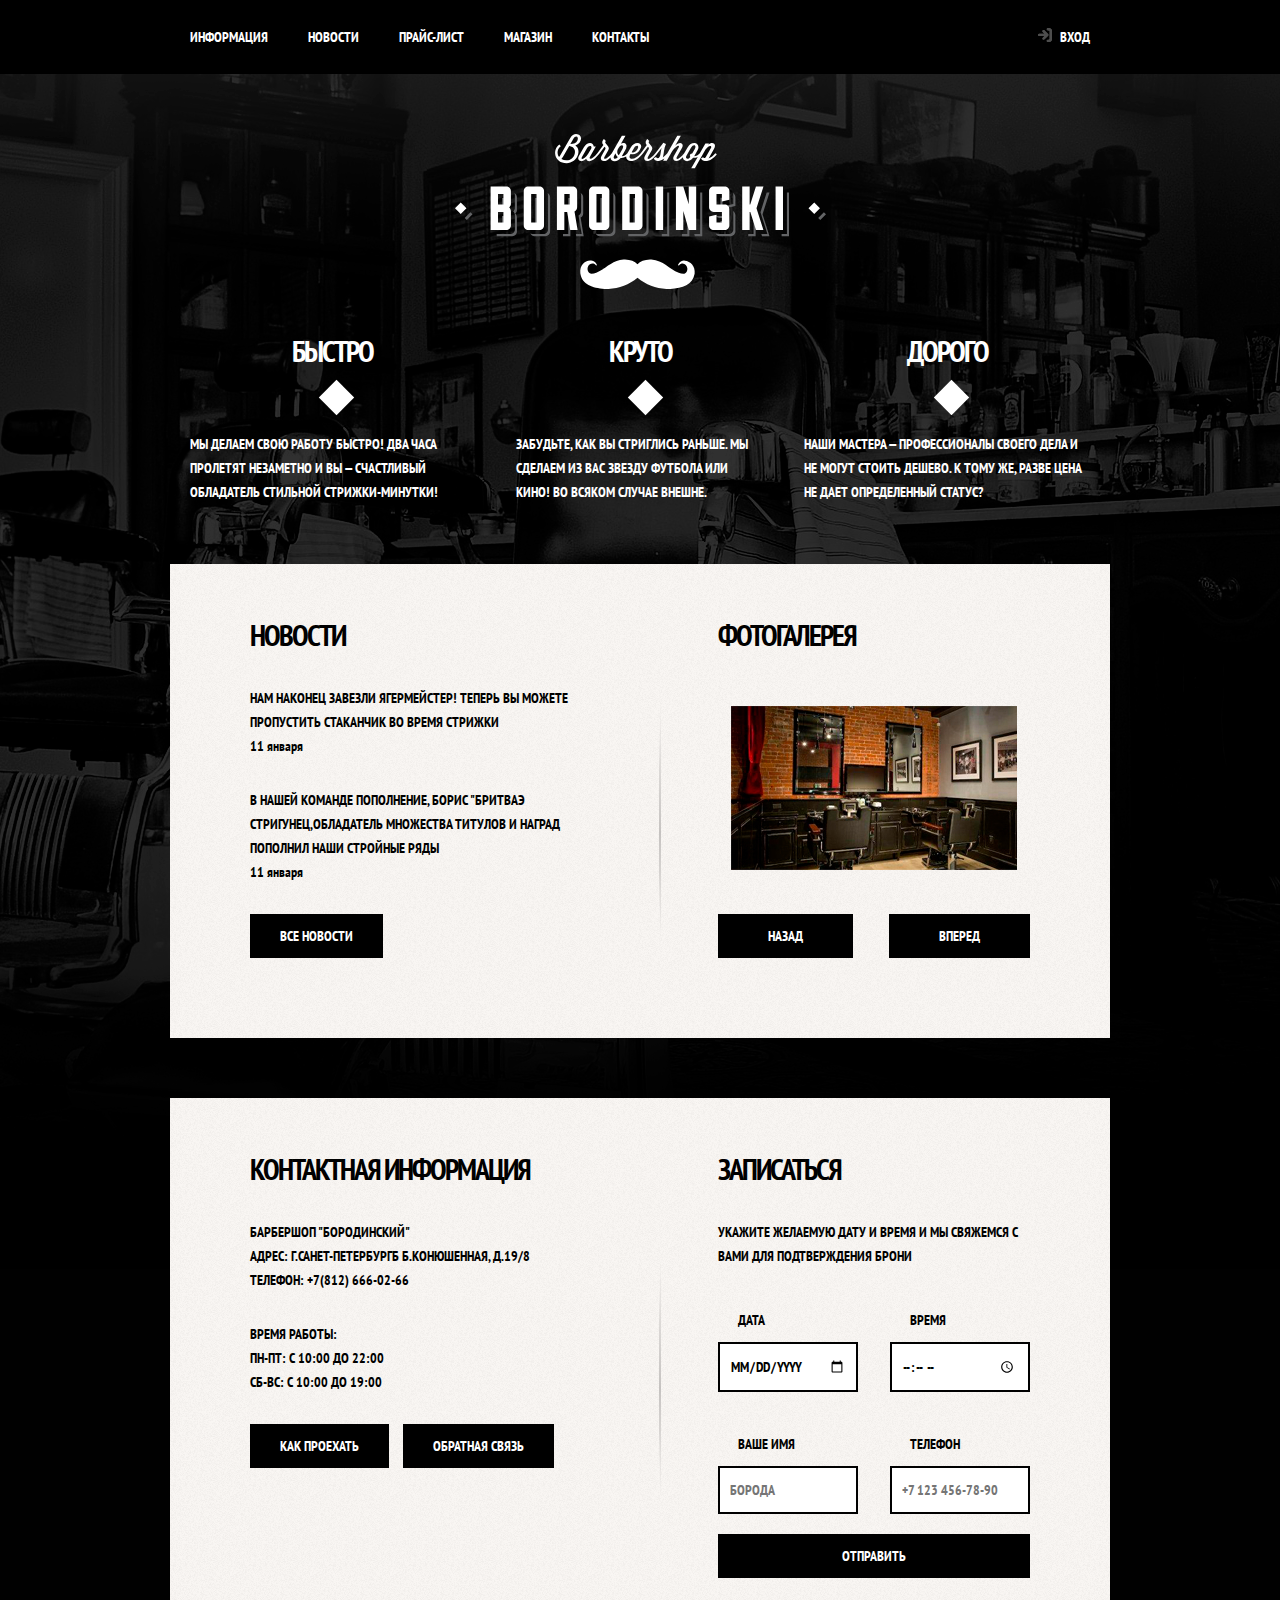
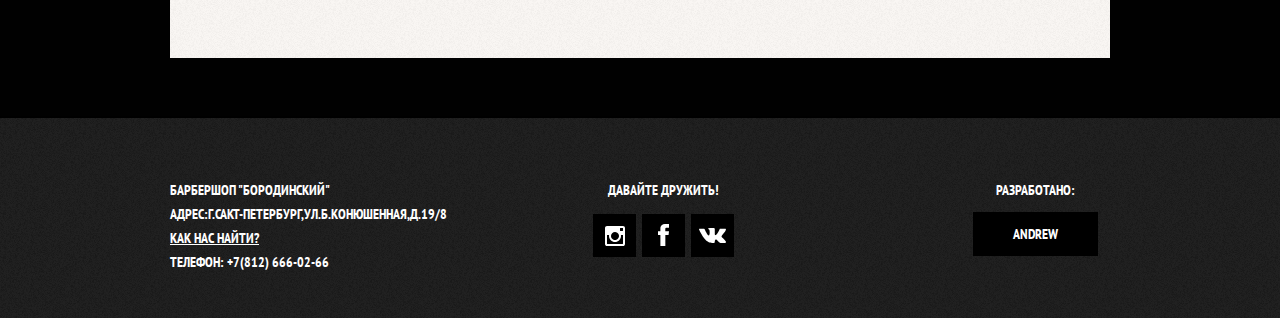
<file: index.html>
<!DOCTYPE html>
<html lang="en">
<head>
    <meta charset="UTF-8">
    <title>Title</title>
    <link rel="preconnect" href="https://fonts.gstatic.com">
    <link href="https://fonts.googleapis.com/css2?family=PT+Sans+Narrow:wght@700&display=swap" rel="stylesheet">
    <link rel="stylesheet" href="style.css">
</head>
<body>
<header>
    <div class="logo"><img src="img/logo-index.svg" alt="Бородинский"></div>
    <h1 class="visuallyhidden">Барбершоп Бородинский</h1>
    <div class="header-section">
    <div class="container">
        <nav class="nav-list">
            <ul class="menu-list">
                <li class="menu-item"><a href="index.html">информация</a></li>
                <li class="menu-item"><a href="">новости</a> </li>
                <li class="menu-item"><a href="pages/price.html">прайс-лист</a></li>
                <li class="menu-item"><a href="pages/catalog.html">магазин</a></li>
                <li class="menu-item"><a href="">контакты</a></li>
                <li class="menu-item">
                    <a href="?login=1">вход</a>
                </li>
            </ul>
        </nav>

    </div>
    </div>

</header>
<main>
    <div class="container">
    <section class="slogans">
    <article class="slogan">
        <h2>
        быстро
        </h2>
        <p>
            МЫ ДЕЛАЕМ СВОЮ РАБОТУ БЫСТРО! ДВА ЧАСА
            ПРОЛЕТЯТ НЕЗАМЕТНО И ВЫ — СЧАСТЛИВЫЙ
            ОБЛАДАТЕЛЬ СТИЛЬНОЙ СТРИЖКИ-МИНУТКИ!
        </p>
    </article>
    <article class="slogan">
        <h2>
            круто
        </h2>
        <p>
            ЗАБУДЬТЕ, КАК ВЫ СТРИГЛИСЬ РАНЬШЕ.
            МЫ СДЕЛАЕМ ИЗ ВАС ЗВЕЗДУ ФУТБОЛА ИЛИ КИНО!
            ВО ВСЯКОМ СЛУЧАЕ ВНЕШНЕ.
        </p>
    </article>
    <article class="slogan">
        <h2>
            дорого
        </h2>
        <p>
            НАШИ МАСТЕРА — ПРОФЕССИОНАЛЫ СВОЕГО ДЕЛА
            И     НЕ МОГУТ СТОИТЬ ДЕШЕВО. К ТОМУ ЖЕ, РАЗВЕ ЦЕНА
            НЕ ДАЕТ ОПРЕДЕЛЕННЫЙ СТАТУС?
        </p>
    </article>
    </section>
    <section class="info">
        <div class="news">
            <h2 class="">Новости</h2>
            <article class="">
                <p>
                    Нам наконец завезли ягермейстер! теперь вы можете пропустить стаканчик во время стрижки
                </p>
                <span>11 января</span>
            </article>
            <article class="">
                <p>
                   В нашей команде пополнение, борис "бритваЭ стригунец,обладатель множества титулов и наград пополнил наши стройные ряды
                </p>
                <span>11 января</span>
            </article>
            <a href="#" class="button hrefs"> все новости</a>
        </div>
        <div class="gallery ">
            <h2 class="">Фотогалерея</h2>
            <div class="gallery-screen ">
            </div>
            <div class="buttons">
                <button class="button">назад</button>
                <button class="button">вперед</button>
            </div>
        </div>
    </section>
    <section class="info">
        <div class="contacts">
            <h2>контактная информация</h2>
            <p>барбершоп "Бородинский" <br>
            адрес: г.санет-петербургб б.конюшенная, д.19/8 <br>
            телефон: +7(812) 666-02-66</p>
            <p>
                время работы: <br>
                пн-пт: с 10:00 до 22:00 <br>
                сб-вс: с 10:00 до 19:00 <br>
            </p>
            <div>
                <a href="?map=1" class="button hrefs">Как проехать</a>
                <a href="" class="button hrefs">обратная связь</a>
            </div>
        </div>
        <div class="writing">
            <h2>записаться</h2>
            <p>укажите желаемую дату и время и мы свяжемся с вами для подтверждения брони</p>
            <form action="" class="form_writing">
                <div>
                    <label for="date">дата</label>
                    <input type="date" id="date" placeholder="08.10.2017">
                </div>
                <div>  <label for="time">время</label>
                <input type="time" id="time" placeholder="10:00">
                </div>
                <div> <label for="name">Ваше имя</label>
                <input type="text" id="name" placeholder="Борода">
                </div>
                <div> <label for="tel">Телефон</label>
                <input type="tel" id="tel" placeholder="+7 123 456-78-90">
                </div>
                <a href="" class="button">отправить</a>
            </form>
        </div>
    </section>
    </div>
</main>
<footer>
    <div class="container footer">
<section>
    <p>барбершоп "бородинский" <br>
    адрес:г.сакт-петербург,ул.б.Конюшенная,д.19/8</p>
    <a href="" class="search">как нас найти?</a>
    <p>телефон: +7(812) 666-02-66</p>
</section>
    <section>
        <p>давайте дружить!</p>
        <div class="icons">
            <a href="">
                <svg width="20" height="20" viewBox="0 0 20 20" xmlns="http://www.w3.org/2000/svg">
                    <path d="M18 0H2C1.46957 0 0.960859 0.210714 0.585786 0.585786C0.210714 0.960859 0 1.46957 0 2L0 18C0 18.5304 0.210714 19.0391 0.585786 19.4142C0.960859 19.7893 1.46957 20 2 20H18C18.5304 20 19.0391 19.7893 19.4142 19.4142C19.7893 19.0391 20 18.5304 20 18V2C20 1.46957 19.7893 0.960859 19.4142 0.585786C19.0391 0.210714 18.5304 0 18 0V0ZM10 6C10.7911 6 11.5645 6.2346 12.2223 6.67412C12.8801 7.11365 13.3928 7.73836 13.6955 8.46927C13.9983 9.20017 14.0775 10.0044 13.9231 10.7804C13.7688 11.5563 13.3878 12.269 12.8284 12.8284C12.269 13.3878 11.5563 13.7688 10.7804 13.9231C10.0044 14.0775 9.20017 13.9983 8.46927 13.6955C7.73836 13.3928 7.11365 12.8801 6.67412 12.2223C6.2346 11.5645 6 10.7911 6 10C6 8.93913 6.42143 7.92172 7.17157 7.17157C7.92172 6.42143 8.93913 6 10 6ZM2.5 18C2.43825 18.0041 2.37631 17.9959 2.31772 17.976C2.25914 17.956 2.20507 17.9247 2.15861 17.8839C2.11215 17.843 2.07423 17.7933 2.04701 17.7377C2.01979 17.6822 2.00382 17.6218 2 17.56V9H4.1C4.01687 9.32646 3.98316 9.66354 4 10C4 11.5913 4.63214 13.1174 5.75736 14.2426C6.88258 15.3679 8.4087 16 10 16C11.5913 16 13.1174 15.3679 14.2426 14.2426C15.3679 13.1174 16 11.5913 16 10C16.0168 9.66354 15.9831 9.32646 15.9 9H18V17.5C18.0041 17.5617 17.9959 17.6237 17.976 17.6823C17.956 17.7409 17.9247 17.7949 17.8839 17.8414C17.843 17.8878 17.7933 17.9258 17.7377 17.953C17.6822 17.9802 17.6218 17.9962 17.56 18H2.5ZM18 4.5C18.0041 4.56175 17.9959 4.62369 17.976 4.68228C17.956 4.74086 17.9247 4.79493 17.8839 4.84139C17.843 4.88785 17.7933 4.92577 17.7377 4.95299C17.6822 4.98021 17.6218 4.99618 17.56 5H15.5C15.4383 5.00407 15.3763 4.9959 15.3177 4.97597C15.2591 4.95604 15.2051 4.92473 15.1586 4.88385C15.1122 4.84297 15.0742 4.79332 15.047 4.73774C15.0198 4.68217 15.0038 4.62176 15 4.56V2.5C14.9959 2.43825 15.0041 2.37631 15.024 2.31772C15.044 2.25914 15.0753 2.20507 15.1161 2.15861C15.157 2.11215 15.2067 2.07423 15.2623 2.04701C15.3178 2.01979 15.3782 2.00382 15.44 2H17.5C17.5617 1.99593 17.6237 2.0041 17.6823 2.02403C17.7409 2.04396 17.7949 2.07527 17.8414 2.11615C17.8878 2.15703 17.9258 2.20668 17.953 2.26226C17.9802 2.31783 17.9962 2.37824 18 2.44V4.5Z" fill="white"/>
                </svg>
            </a>
            <a href="">
                <svg width="11" height="23" viewBox="0 0 11 23" fill="none" xmlns="http://www.w3.org/2000/svg">
                <path d="M3.62378 1.13123C4.59355 0.376244 5.82388 -0.0252255 7.08674 0.00122876H11V3.86123H8.46979C8.19886 3.85027 7.93242 3.92836 7.7169 4.08187C7.50138 4.23537 7.35045 4.45457 7.29045 4.70123V7.28123H11C10.9142 8.52123 10.7212 9.76123 10.5604 11.0012H7.34405V22.0012H2.40156V11.0012H0V7.30123H2.38012V3.71123C2.43182 2.7359 2.87591 1.81461 3.62378 1.13123Z" fill="white"/>
            </svg>
            </a>
            <a href="">
                <svg width="27" height="15" viewBox="0 0 27 15" fill="none" xmlns="http://www.w3.org/2000/svg">
                    <path d="M26.7852 13.4705L26.6932 13.3017C25.9568 12.1851 25.0533 11.181 24.0123 10.3226C23.6176 9.9675 23.2419 9.59296 22.8868 9.20048C22.7231 9.05323 22.6134 8.85804 22.5746 8.64469C22.5358 8.43134 22.57 8.21152 22.6719 8.01877C23.0199 7.38381 23.4385 6.78774 23.9202 6.24123L24.8309 5.07938C26.4476 2.994 27.1297 1.66994 26.8773 1.10722L26.7852 0.978128C26.6739 0.867803 26.5316 0.791806 26.376 0.75966C26.079 0.699976 25.7725 0.699976 25.4755 0.75966H21.4952C21.4056 0.730149 21.3085 0.730149 21.2189 0.75966H20.912C20.8515 0.795206 20.7992 0.842544 20.7585 0.898685C20.696 0.970665 20.6443 1.05091 20.605 1.13701C20.1842 2.19038 19.6849 3.2126 19.1111 4.19557C18.7632 4.75167 18.446 5.18861 18.1493 5.65534C17.9257 5.96934 17.6759 6.26494 17.4023 6.53914C17.2315 6.70835 17.0504 6.86752 16.86 7.0158C16.7066 7.13496 16.5838 7.18462 16.5019 7.16476L16.2666 7.1151C16.1331 7.03045 16.0239 6.91427 15.9494 6.77747C15.8582 6.61478 15.8025 6.43564 15.7857 6.25116V1.61367C15.8061 1.40893 15.8061 1.20274 15.7857 0.997989C15.7535 0.847961 15.7055 0.701545 15.6424 0.561052C15.5844 0.422894 15.4845 0.305132 15.3559 0.223419C15.1953 0.139995 15.0229 0.0797784 14.8443 0.0446722C14.2182 -0.0148907 13.5877 -0.0148907 12.9616 0.0446722C11.8363 -0.0569479 10.7013 0.0474765 9.61568 0.352514C9.41282 0.453501 9.23211 0.591779 9.0836 0.75966C8.90966 0.958267 8.88919 1.0675 9.01198 1.08736C9.24707 1.09824 9.47735 1.15586 9.68856 1.25664C9.89977 1.35742 10.0874 1.49922 10.2398 1.67325L10.3217 1.83214C10.4142 2.0359 10.4828 2.24908 10.5263 2.46769C10.5874 2.79606 10.6284 3.12765 10.6491 3.46072C10.69 4.02606 10.69 4.59348 10.6491 5.15882C10.6491 5.63548 10.557 6.0029 10.5161 6.26109C10.4665 6.50044 10.3729 6.72917 10.2398 6.93636C10.1955 7.04382 10.1407 7.14691 10.0761 7.2442L10.0045 7.31371C9.88305 7.35674 9.75516 7.38022 9.62591 7.38322C9.47205 7.34127 9.33138 7.26278 9.21662 7.15483C9.00308 7.00048 8.80751 6.824 8.63339 6.62852C8.38531 6.33712 8.15959 6.02845 7.95807 5.70499C7.66977 5.24549 7.40678 4.77147 7.17019 4.28495L6.93485 3.89766L6.35162 2.78546C6.11379 2.32023 5.90202 1.84287 5.71722 1.35548C5.6538 1.17952 5.53586 1.0269 5.37956 0.918546H5.30794C5.25443 0.857553 5.19244 0.804079 5.12376 0.75966C5.00502 0.71593 4.88138 0.685932 4.7554 0.670286L0.91834 0.700077C0.77256 0.688365 0.625887 0.707123 0.48821 0.755088C0.350534 0.803052 0.225054 0.879109 0.120232 0.978128H0.0076781C-0.00255937 1.05061 -0.00255937 1.12411 0.0076781 1.1966C0.0191868 1.32189 0.046683 1.44531 0.0895354 1.56402C0.655715 2.88807 1.26964 4.12937 1.93132 5.28791C2.58618 6.46963 3.15918 7.42295 3.64009 8.14786C4.12101 8.87278 4.66331 9.55798 5.15445 10.2035C5.6456 10.8489 6.03442 11.266 6.17767 11.4448L6.55626 11.8519L6.90415 12.1895C7.22683 12.4698 7.56868 12.7286 7.92737 12.9641C8.39965 13.2994 8.89163 13.6078 9.4008 13.8876C9.98161 14.1995 10.6003 14.4397 11.2426 14.6026C11.9109 14.8057 12.6094 14.8997 13.3095 14.8807H14.9262C15.2054 14.8784 15.4729 14.7717 15.6731 14.5828V14.5132C15.7177 14.4349 15.752 14.3515 15.7754 14.265C15.7856 14.1427 15.7856 14.0198 15.7754 13.8976C15.765 13.5444 15.7959 13.1913 15.8675 12.8449C15.9086 12.5997 15.9879 12.3619 16.1029 12.1399C16.1803 11.9906 16.2803 11.8533 16.3996 11.7327L16.6349 11.5341H16.7475C16.888 11.5053 17.0336 11.5092 17.1723 11.5455C17.311 11.5817 17.4389 11.6493 17.5456 11.7427C17.8627 11.971 18.1481 12.238 18.3949 12.5371C18.6609 12.8449 18.9883 13.2024 19.3567 13.5798C19.6657 13.9047 20.0086 14.1975 20.3799 14.4537L20.6664 14.6125C20.8944 14.7417 21.1385 14.8419 21.3929 14.9105C21.6417 14.9979 21.9095 15.0218 22.1705 14.98L25.803 14.8807C26.0866 14.8985 26.3699 14.8401 26.6215 14.7118C26.7017 14.6761 26.7738 14.6252 26.8335 14.5621C26.8933 14.499 26.9395 14.425 26.9694 14.3444C27.0102 14.1947 27.0102 14.0373 26.9694 13.8876C26.951 13.7615 26.9166 13.6381 26.8671 13.5202L26.7852 13.4705Z" fill="white"/>
                </svg>
            </a>
        </div>
    </section>
    <section>
        <p>разработано:</p>
        <a href="" class="">Andrew</a>
    </section>
    </div>
</footer>
<div class="map visuallyhidden">
    <iframe src="https://www.google.com/maps/embed?pb=!1m18!1m12!1m3!1d1354.300764482542!2d39.70700431936324!3d47.24393968142396!2m3!1f0!2f0!3f0!3m2!1i1024!2i768!4f13.1!3m3!1m2!1s0x40e3b8520de965cd%3A0xc751c4aeac36f0c8!2z0YPQuy4g0J3QsNC90YHQtdC90LAsIDExOCwg0KDQvtGB0YLQvtCyLdC90LAt0JTQvtC90YMsINCg0L7RgdGC0L7QstGB0LrQsNGPINC-0LHQuy4sIDM0NDAzOA!5e0!3m2!1sru!2sru!4v1612871728059!5m2!1sru!2sru"
            width="756" height="550" frameborder="0"
            style="border:0;" allowfullscreen="" aria-hidden="false" tabindex="0"></iframe>
    <button class="close"><img src="img/crossthis.png" alt="close"></button>
</div>
<div class="login visuallyhidden">
    <h2>личный кабинет</h2>
    <p>введите пожалуйста свой логин и пароль</p>
    <input type="email" placeholder="EMAIL@EXAMPLE.COM">
    <input type="parol" placeholder="********">
    <div>
    <input type="checkbox" id="chbox">
    <label for="chbox">запомните меня</label>
    <a href="#">я забыл пароль!</a>
    </div>
    <a href="#" class="button">Войти</a>
    <button class="close"><img src="img/crossthis.png" alt="close"></button>
</div>
<script src="js/scripts.js"></script>
</body>
</html>
</file>
<file: style.css>
* {
    padding: 0;
    margin: 0;
    box-sizing: border-box;
    font-family: "PT Sans Narrow", sans-serif;
    letter-spacing: 0px;
    font-size: 14px;
    font-style: normal;
    font-weight: 700;
    line-height: 24px;
    text-align: left;
    text-transform: uppercase;
}
body {
    display: grid;
    grid-template-rows: 80px 1fr 200px;
}
.visuallyhidden {
    position: absolute;

    width: 1px;
    height: 1px;
    margin: -1px;
    border: 0;
    padding: 0;

    clip: rect(0 0 0 0);
    overflow: hidden;
}
header {
    display: flex;
    flex-direction: column;
}
.logo {
    order: 2;
    margin: 0 auto;
    margin-top: 60px;
}
body {
    background-image:url("img/Background.png");
    background-color: black;
    background-repeat: no-repeat;
    background-size: auto;
    background-position: top;
}
.container {
    width: 940px;
    margin: 0 auto;
}
.menu-list {
    color: white;
    font-size: 16px;
    font-style: normal;
    font-weight: 700;
    line-height: 20px;
    letter-spacing: 0em;
    text-transform: uppercase;
    display: flex;
    flex-wrap: wrap;
    list-style-type: none;
}
.menu-item:last-child {
    margin-left: auto;
}
.menu-item:last-child > a {
    padding-left: 30px;
}
.menu-item > a {
    color: white;
    text-decoration: none;
    display: block;
    padding: 25px 20px;
    position: relative;
}.menu-item > a:hover {
    background-color: #242424;
}
.menu-item:last-child > a::before {
    content: '';
    width: 14px;
    height: 14px;
    background-image: url("img/login.svg");
    position: absolute;
    left: 8px;
    top: 28px;
}
.header-section {
    background-color: black;
}
.slogans {
    padding: 0;
    margin: 0;
    display: flex;
    flex-direction: row;
    margin-top: 250px;
    margin-bottom: 60px;
}
.slogan {
    color: white;
    font-size: 14px;
    font-style: normal;
    font-weight: 700;
    line-height: 24px;
    letter-spacing: 0em;
    text-align: center;
    margin: 0 20px;
}
.slogan > h2 {
    text-align: center;
    margin-bottom: 60px;
    text-transform: uppercase;
    position: relative;
}
.slogan > h2::after {
    content: "";
    background-color: white;
    width: 25px;
    height: 25px;
    position: absolute;
    transform: rotate(45deg);
    left: 47%;
    top: 55px;
}
.info {
    background-image: url("img/white background.png");
    background-repeat: repeat;
    padding: 50px 80px;
    margin-bottom: 60px;

    display: grid;
    grid-template-columns: 1fr 40%;
    grid-column-gap: 130px;


    font-size: 14px;
    font-style: normal;
    font-weight: 700;
    line-height: 24px;
    letter-spacing: 0em;
    text-align: left;
    text-transform: uppercase;
    position: relative;
}
.info::after {
    content: url("img/shadow.png");
    position: absolute;
    left: 52%;
    top: 25%;
}
.info > * {
    display: flex;
    flex-direction: column;
    align-items: start;

}
.news > *, .gallery> *, .contacts > *, .writing > * {
    margin-bottom: 30px;
}
h2 {
    font-size: 30px;
    font-style: normal;
    font-weight: 700;
    line-height: 42px;
    text-align: left;
    letter-spacing: -2px;
}
.gallery > div:last-child {
    width: 100%;
    margin-top: auto;
}

.gallery-screen {
    width: 286px;
    height: 164px;
    margin: 20px auto;
    background-image: url("img/photo.jpg");
}
.news > article > span {
    text-transform: lowercase;
}
.buttons {
    display: flex;
    justify-content: space-between;
}

.button {
    border: none;
    background-color: black;
    color: white;
    padding: 10px 50px;
    display: inline;
    text-decoration: none;
    text-transform: uppercase;

    font-size: 14px;
    font-style: normal;
    font-weight: 700;
    line-height: 24px;
    text-align: left;
}
.button:hover,
.button:active,
.button:focus{
    background-color: #663D15;
    cursor: pointer;
}
.contacts > div {
    display: flex;
    justify-content: space-between;
    width: 90%;
}
.hrefs {
    padding: 10px 30px;
}
.form_writing {
    display: flex;
    flex-direction: row;
    flex-wrap: wrap;
    width: 100%;
    margin-top: -30px;
}
.form_writing > div {
    display: flex;
    flex-direction: column;
}
.form_writing > div:nth-child(2n) {
    margin-left: auto;
}
.form_writing > div > input {
    width: 140px;
    padding: 10px;
    border: 2px solid black;
}
.form_writing > div > input:hover,
.form_writing > div > input:focus,
.form_writing > div > input:active{
    border: 2px solid #663D15;
}
.form_writing > div > label {
    width: max-content;
    margin-left: 10px;
    height: max-content;
    padding: 10px;
}
.form_writing > a {
    margin-top: 20px;
    flex-grow: 1;
    text-align: center;
}
footer {
    background-image: url("img/black background.png");
}
.footer {
    background-image: url("img/black background.png");
    display: flex;
    justify-content: start;
    color:white;
    padding-top: 60px;
}
.footer > section:last-child {
    margin-left:auto;
    display: flex;
    flex-direction: column;
    justify-content: start;
    align-items: center;
    width: 150px;
}
.footer > section:last-child > a {
    margin-top: 10px;
    color:white;
    text-decoration: none;
    background-color: black;
    padding: 10px 40px;
}
.footer > section:last-child > a:hover {
    background-color: white;
    color: black;
}
.footer > section:nth-child(2n) {
    margin-left: auto;
    margin-right: 80px;
    display: flex;
    flex-direction: column;
    text-align: center;
    align-items: center;
}
.search {
    text-decoration:underline white;
    color: white;
}
.icons {
    margin-top: 12px;
    display: flex;
    justify-content: space-between;
    width: 141px;
}
.icons > a {
    background-color: black;
    display: flex;
    width: 43px;
    height: 43px;
    align-items: center;
}
.icons > a:hover {
    background-color: white;
}
.icons > a:hover > svg > path {
    fill: black;
}
.icons > a > svg {
    margin: 0 auto;
}

/*                                      */

.main_catalog {
    background-image: url("img/white background@2x.png");
}
.catalog {
    display: grid;
    grid-template-columns: 20% 80%;
}
.title_catalog {
    margin-top: 50px;
}
.bread {
    display: flex;
}
.bread > a {
    text-decoration: none;
    color: black;
    margin-top: 10px;
    margin-right: 40px;
    position: relative;
}
.bread > a::after {
    content: "";
    height: 8px;
    width: 8px;
    background-color: black;
    position: absolute;
    right: -25px;
    top:9px;
    transform: rotate(45deg);
}
form > * {
    margin-top: 30px;
}
.filter {
    border: none;
    display: flex;
    flex-direction: column;
    width: 100%;
}
.filter > * {
    padding: 10px 0;
}
.filter > legend {
    font-size: 24px;
    font-style: normal;
    font-weight: 700;
    line-height: 30px;
    letter-spacing: 0em;
    text-align: left;
}
.filter > input {
    position: absolute;
    z-index: -1;
    opacity: 0;
}
.filter > input+label {
    display:grid;
    grid-template-columns: 20% 80%;
    align-items: center;
    user-select: none;
}
.filter > input+label::before {
    content:'';
    margin-right: 30px;
    width: 20px;
    height: 20px;
    border: 2px solid black;
    background-image: none;
    background-repeat: no-repeat;
    background-position: center center;
}
.filter > input[type=checkbox]:checked+label::before {
    background-image: url("img/cross.png");
}
.filter > input[type=radio]+label::before {
    border-radius: 50%;
}
.filter > input[type=radio]:checked+label::before {
    background-image: url("img/radio-on.png");
}
.goods {
    margin-top: 40px;
    display: flex;
    flex-direction: row;
    flex-wrap: wrap;
    justify-content: space-around;
    margin-bottom: 60px;
}
.goods-item {
    width: 220px;
    margin: 10px;
    box-shadow: 0 0 15px 0 rgba(0,0,0,0.2);
    background-color: white;
    display: grid;
    grid-template-rows: 1fr 40%;
}
.goods-item > figcaption {
    display: flex;
    flex-direction: column;
    justify-content: space-between;
    padding: 15px;
}
.price {
    display: flex;
    width: 100%;
}
.price > a {
    padding:10px 20px;
}
.price > span {
    display: inline;
    background-color: gray;
    flex-grow: 1;
    text-align: center;
    align-self: center;
    padding: 10px;
}
.pages {
    width: 400px;
    align-self: start;
    margin-right: auto;
    margin-top: 20px;
    padding-left: 15px;
}
.pages > a {
    text-decoration: none;
    color:white;
    background-color: black;
    padding: 10px 15px;
}
.pages > a:hover {
    color:black;
    background-color: white;
}
/*                                  */
.price_about {
    border: none;
    border-top: 4px solid black;
    display: flex;
    justify-content: space-between;
}
.price_funds {
    flex-basis: 460px;
    margin-bottom: 60px;
}
.list {
    list-style-type: none;
}
.list > li {
    margin-left: 10px;
    padding: 13px;
    position: relative;
}
.list >li::before {
    position: absolute;
    content: "";
    width: 10px;
    height: 10px;
    background-color: black;
    transform: rotate(45deg);
    left: -10px;
    top: 20px;

}
.price_about > legend {
    padding: 0 20px;
    margin: 0 auto;
    font-size: 48px;
    font-style: normal;
    font-weight: 700;
    line-height: 48px;
    letter-spacing: 0em;
    text-align: left;
}
.price_funds > h3 {
    margin-bottom: 50px;
    margin-top: 60px;
    width: 240px;

    font-size: 24px;
    font-style: normal;
    font-weight: 700;
    line-height: 30px;
    letter-spacing: 0;
    text-align: left;
}
.price_funds > table {
    border-collapse: collapse;
    width: 100%;
}
td {
    border: 1px solid black;
    width: 50%;
    padding: 10px;
}
td:nth-child(2n) {
    text-align: center;
}
.about {
    display: flex;
    flex-wrap: wrap;
    justify-content: space-between;
    margin-bottom: 70px;
}
.about > p {
    flex-basis: 380px;
}
.about > p:last-child {
    margin-right: auto;
    margin-left: 100px;
}
.about > h3 {
    margin-bottom: 50px;
    margin-top: 20px;
    flex-grow: 1;
    width: 100%;

    font-size: 24px;
    font-style: normal;
    font-weight: 700;
    line-height: 30px;
    letter-spacing: 0;
    text-align: left;
}


/*                            */
.good_description {
    width: 100%;
    display: grid;
    grid-template-columns: 1fr 1fr;
    grid-column-gap: 90px;
}
.gallery_hover {
    display: flex;
    flex-wrap: wrap;
    flex-direction: row;
    justify-content: space-between;
    margin-bottom: 50px;
}
.gallery_hover > * {
    box-shadow: 0 0 15px 0 rgba(0,0,0,0.2);
    margin-top: 20px;
}
.description > .price {
    width: 50%;
}
.description > ul > li {
    padding: 8px;
}
.description > ul {
    margin-top: -60px;
    margin-bottom: 80px;
}
.description {
    margin-top: 20px;
    display: flex;
    flex-direction: column;
    justify-content: space-between;
}
.description > h3 {
    font-size: 24px;
    font-style: normal;
    font-weight: 700;
    line-height: 30px;
    letter-spacing: 0;
    text-align: left;
}
/*                ;;;;;;;;;;;;;;;;;;;;;;;;;;;;;;;;;;;;;;;;;;;;;;;*/
.login {
    position: fixed;
    top: 100px;
    left: 35%;
    background-image: url("img/white background@2x.png");
    width: 460px;
    height: 385px;
    padding: 60px 80px;
    display: flex;
    flex-direction: column;
    justify-content: space-between;
}
.login > h2 {
    font-size: 30px;
    font-style: normal;
    font-weight: 700;
    line-height: 42px;
    letter-spacing: 0em;
    text-align: left;
}
.login > div {
    width: 100%;
    display: flex;
}
.login >div >input[type=checkbox] {
    position: absolute;
    z-index: -1;
    opacity: 0;
}
.login > div > input[type=checkbox]+label {
    margin-left: 30px;
    position: relative;
}
.login > div > input[type=checkbox]+label::before {
    content: '';
    width: 15px;
    height: 15px;
    position: absolute;
    left: -28px;
    top: 2px;
    border: 2px solid black;
}
.login > div > input[type=checkbox]:checked+label::before {
    background-image: url("img/cross.png");
    background-repeat: no-repeat;
    background-position: center center;
}
.login > div > a {
    margin-left: auto;
    color: black;
}
.login > a {
    text-align: center;
}
.login > input {
    border: 2px solid black;
    padding: 10px;
    position: relative;
}
.close {
    border: none;
    background-color: transparent;
    height: min-content;
    width: min-content;
    position: absolute;
    left: 101%;
    top: 0;
    cursor: pointer;
    outline: none;
}


.map {
    width: 766px;
    height: 560px;
    background-color: white;
    position: fixed;
    left: 20%;
    display: flex;
    flex-direction: column;
    top: 100px;
    justify-content: space-between;
    text-align: center;
    align-items: center;
}
</file>
